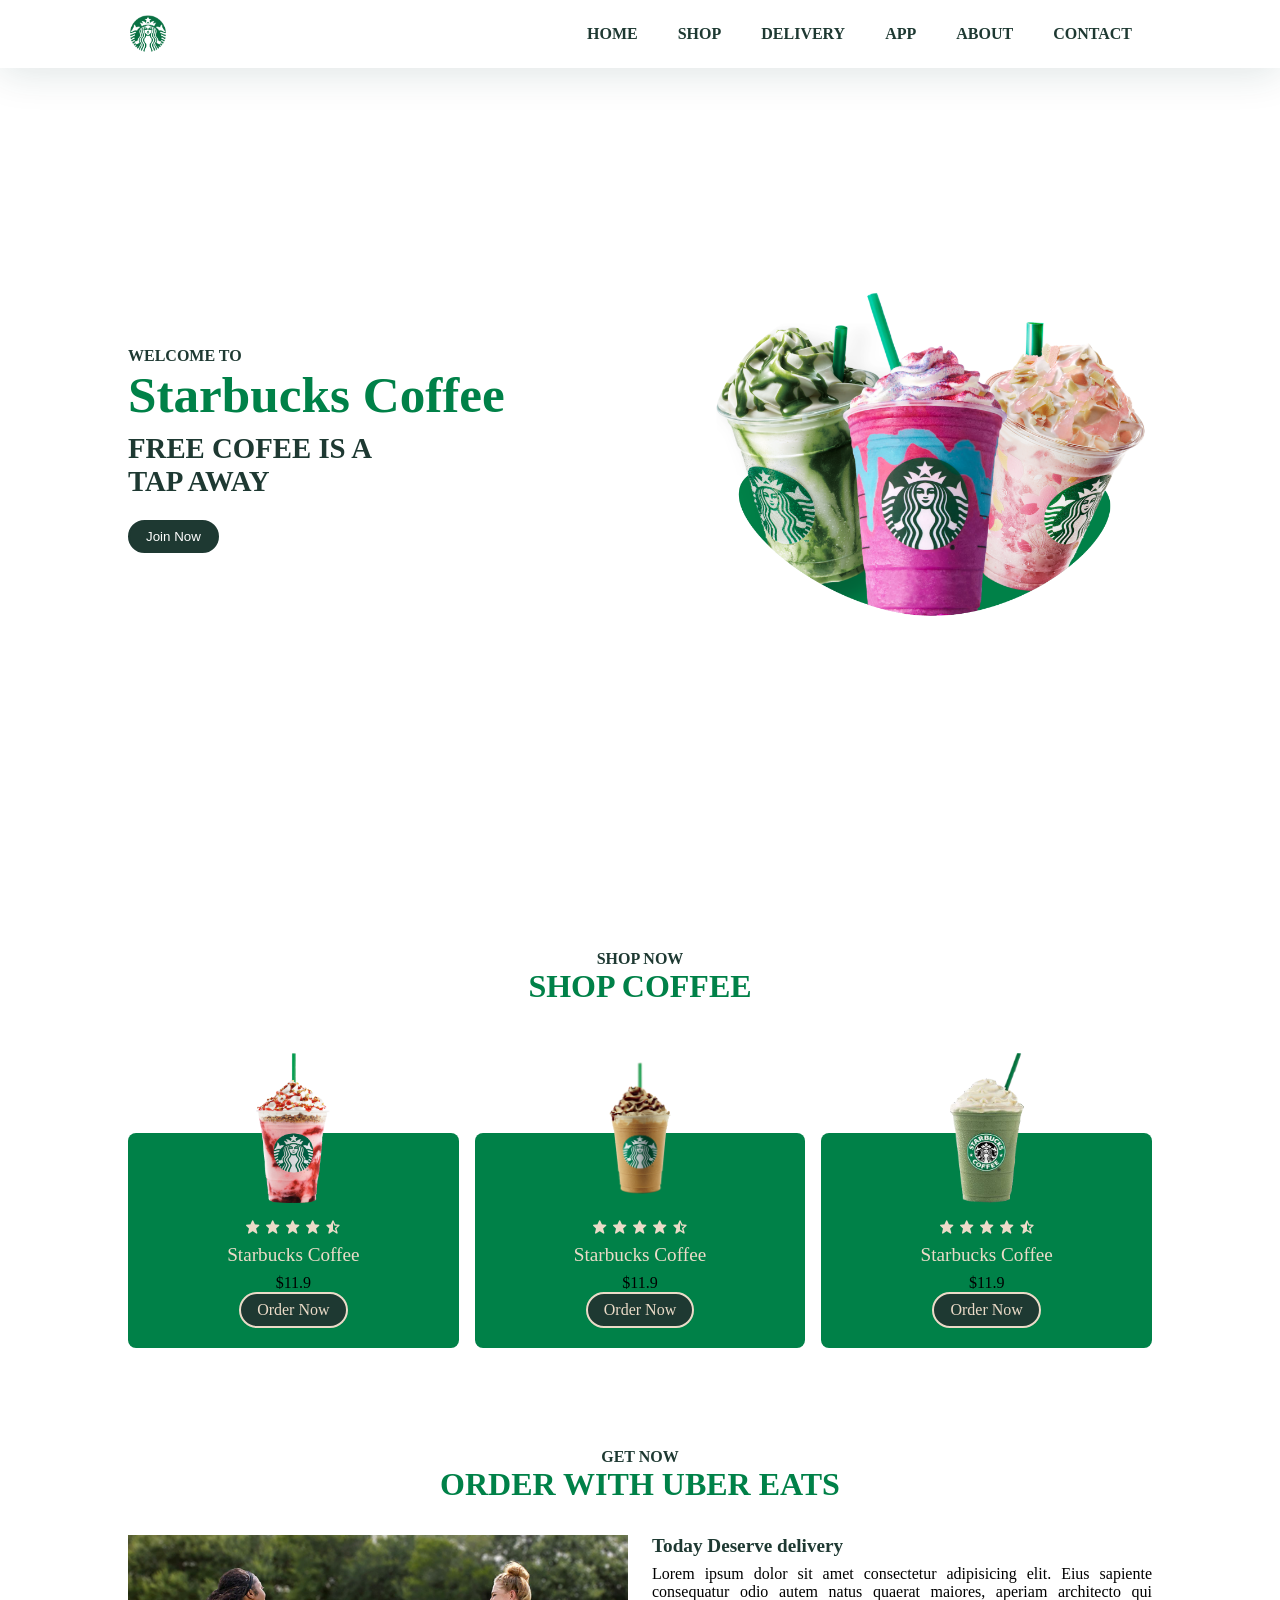
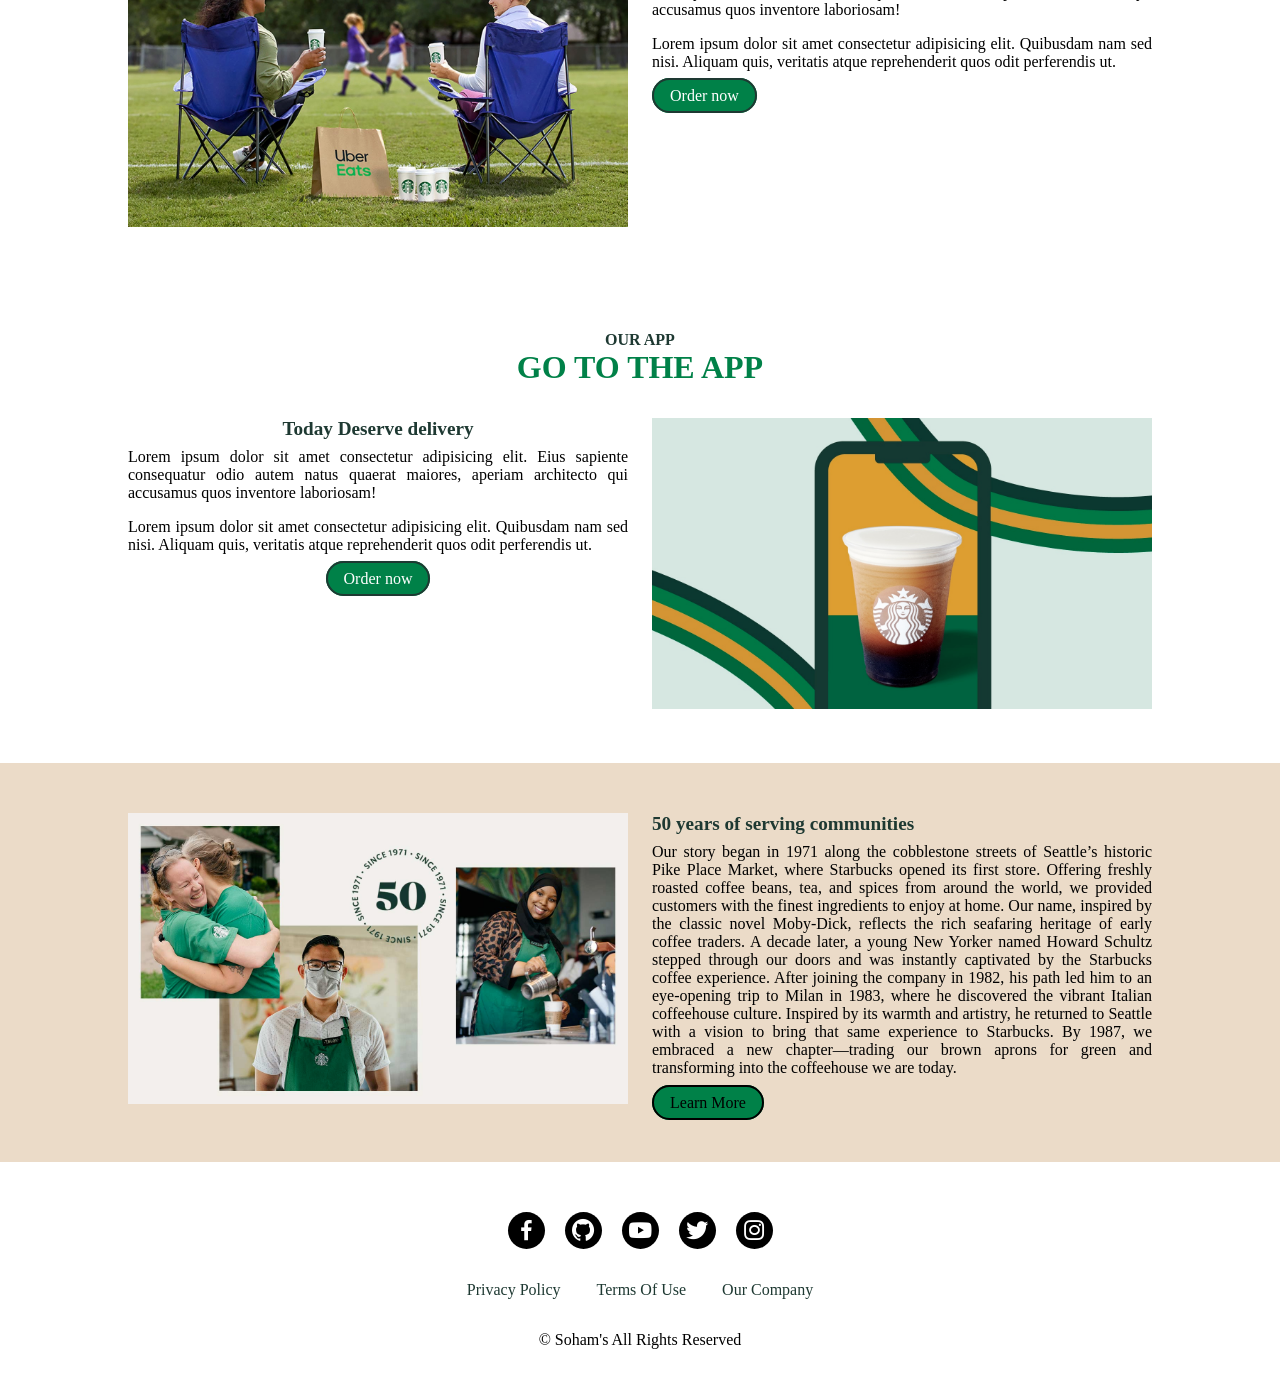
<file: LandingPage/index.html>
<!DOCTYPE html>
<html lang="en">
<head>
    <meta charset="UTF-8">
    <meta name="viewport" content="width=device-width, initial-scale=1.0">
    <title> Starbucks Landing Page </title>
    <link rel="stylesheet" href="style.css">
    <link rel="stylesheet"
     href="https://cdn.jsdelivr.net/npm/boxicons@latest/css/boxicons.min.css">
</head>
<body>
    <!-- header  -->
    <header>
        <a href="https://www.starbucks.in/dashboard"  target="_blank"  class="logo" ><img src="img/logo.png" alt=""></a>
        <div class="bx bx-menu" id="menu-icon"></div>

        
        <ul class="navbar">
            <li><a href="#home">Home</a></li>
            <li><a href="#shop">Shop </a></li>
            <li><a href="#delivery">Delivery</a></li>
            <li><a href="#app">App</a></li>
            <li><a href="#about">About</a></li>
            <li><a href="#contact">Contact</a></li>

        </ul>
    </header>

    <!-- home 
     -->

    <section class="home" id="home">
        <div class="home-text">
            <span>Welcome to </span>
            <h1>Starbucks Coffee</h1>
            <h2>Free cofee is a <br>tap away </h2>
            <button class="btn"><a href="https://www.starbucks.in/rewards" target="_blank">Join Now </a>
            </button>
            
        </div>
        <div class="home-img">
            <img src="img/home.png" alt="">
        </div>

        <!-- shop section  -->
    </section>
    <section class="shop" id="shop">
        <div class="heading">
            <span>Shop now </span>
            <h1>Shop Coffee</h1>
        </div>
        <div class="shop-container">
            <div class="box">
                <div class="box-img">
                    <img src="img/shop1.png" alt="">
                </div>
                <div class="stars">
                    <i class='bx bxs-star'></i>
                    <i class='bx bxs-star'></i>
                    <i class='bx bxs-star'></i>
                    <i class='bx bxs-star'></i>
                    <i class='bx bxs-star-half' ></i>
                </div>
                <h2>Starbucks Coffee</h2>
                <span>$11.9</span>
                <a href="#" class="btn">Order Now</a>
            </div>
            <div class="box">
                <div class="box-img">
                    <img src="img/shop2.png" alt="">
                </div>
                <div class="stars">
                    <i class='bx bxs-star'></i>
                    <i class='bx bxs-star'></i>
                    <i class='bx bxs-star'></i>
                    <i class='bx bxs-star'></i>
                    <i class='bx bxs-star-half' ></i>
                </div>
                <h2>Starbucks Coffee</h2>
                <span>$11.9</span>
                <a href="#" class="btn">Order Now</a>
            </div>
            <div class="box">
                <div class="box-img">
                    <img src="img/shop3.png" alt="">
                </div>
                <div class="stars">
                    <i class='bx bxs-star'></i>
                    <i class='bx bxs-star'></i>
                    <i class='bx bxs-star'></i>
                    <i class='bx bxs-star'></i>
                    <i class='bx bxs-star-half' ></i>
                </div>
                <h2>Starbucks Coffee</h2>
                <span>$11.9</span>
                <a href="#" class="btn">Order Now</a>
            </div>
        </div>
    </section>

    <!-- delivery -->

    <section class="delivery" id="delivery">
        <div class="heading">
            <span>Get Now </span>
            <h1>Order with Uber Eats </h1>
        </div>
        <div class="container">
            <div class="delivery-img">
                <img src="img/delivery.png" alt="">
            </div>
            <div class="delivery-text">
                <h2>Today Deserve delivery</h2>
                <p>Lorem ipsum dolor sit amet consectetur adipisicing elit. Eius sapiente consequatur odio autem natus quaerat maiores, aperiam architecto qui accusamus quos inventore laboriosam!</p>
                <p>Lorem ipsum dolor sit amet consectetur adipisicing elit. Quibusdam nam sed nisi. Aliquam quis, veritatis atque reprehenderit quos odit perferendis ut.</p>
                <a href="" class="btn">Order now</a>
            </div>
        </div>
    </section>

    <!-- app -->
    <section class="app" id="app">
        <div class="heading">
            <span>Our app</span>
            <h1>Go to the app</h1>
            <div class="container">

            <div class="app-text">
                <h2>Today Deserve delivery</h2>
                <p>Lorem ipsum dolor sit amet consectetur adipisicing elit. Eius sapiente consequatur odio autem natus quaerat maiores, aperiam architecto qui accusamus quos inventore laboriosam!</p>
                <p>Lorem ipsum dolor sit amet consectetur adipisicing elit. Quibusdam nam sed nisi. Aliquam quis, veritatis atque reprehenderit quos odit perferendis ut.</p>
                <a href="#" target="_blank" class="btn">Order now</a>
            </div>
                <div class="app-img">
                    <img src="img/app.png" alt="">
                </div>
            </div>
    </section>

    <!-- about  -->
    <section class="about" id="about">
        <div class="about-img">
            <img src="img/about.png" alt="">
        </div>
        <div class="about-text">
            <h2>50 years of serving communities</h2>
            <p>Our story began in 1971 along the cobblestone streets of Seattle’s historic Pike Place Market, where Starbucks opened its first store. Offering freshly roasted coffee beans, tea, and spices from around the world, we provided customers with the finest ingredients to enjoy at home. Our name, inspired by the classic novel Moby-Dick, reflects the rich seafaring heritage of early coffee traders. 
                A decade later, a young New Yorker named Howard Schultz stepped through our doors and was instantly captivated by the Starbucks coffee experience. After joining the company in 1982, his path led him to an eye-opening trip to Milan in 1983, where he discovered the vibrant Italian coffeehouse culture. Inspired by its warmth and artistry, he returned to Seattle with a vision to bring that same experience to Starbucks. By 1987, we embraced a new chapter—trading our brown aprons for green and transforming into the coffeehouse we are today.</p>
            <a href="#" target="_blank" class="btn">Learn More</a>
        </div>

    </section>


<!-- contact  -->

    <section class="contact" id="contact">
        <div class="social">
            <a href="#"><i class='bx bxl-facebook'></i></a>
            <a href="#"><i class='bx bxl-github'></i></a>
            <a href="#"><i class='bx bxl-youtube'></i></a>
            <a href="#"><i class='bx bxl-twitter'></i></a>
            <a href="#"><i class='bx bxl-instagram'></i></a>
        </div>
        <div class="links">
            <a href="#">Privacy Policy </a>
            <a href="#">Terms Of Use  </a>
            <a href="#">Our Company </a>
        </div>
        <p>&#169; Soham's All Rights Reserved</p>
    </section>



    <script src="main.js"></script>
</body>
</html>
</file>
<file: LandingPage/style.css>
*{
    margin: 0;
    padding: 0;
    box-sizing: border-box; 
    scroll-padding-top: 2rem;
    text-decoration: none;
    list-style: none;
    scroll-behavior: smooth;
    
}

:root{
    --main-color:#008148;
    --second-color:#1e3932;
}

section{
    padding:50px 10%;
}

*::selection{
    color: #fff;
    background-color: var(--main-color);
}
img{
    width: 100%;
}
header{
    position: fixed;
    width: 100%;
    top: 0;
    right: 0;
    z-index: 1000;
    display: flex;
    align-items: center;
    justify-content: space-between;
    background-color: #fff;
    box-shadow:  0 4px 41px rgb(14 55 54 / 14%);
    padding: 15px 10%;
    transition: 0.2s;
}
.logo{
    display: flex;
    align-items: center;

}
.logo img{
    width: 40px;
}
.navbar{
    display: flex;
    
    
}
.navbar a{
    font-size: 1rem;
    padding: 10px 20px ;
    color: var(--second-color);
    font-weight: 600;
    text-transform: uppercase;
}

.navbar a:hover {
    color: var(--main-color);
}

#menu-icon{
    font-size: 24px ;
    cursor: pointer;
    z-index: 1001;
    display: none;
}

/* home  */

.home{
    width: 100%;
    min-height: 100vh;
    display: flex;
    flex-wrap: wrap;
    align-items: center;
    /* background:#ff8397; */
    gap: 1rem;

}
.home-text{
    flex: 2 3 18rem;

}
.home-img{
    flex: 1 1 19rem;
    

}
/* for animation  */
.home-img img{
    animation: animate 3s linear infinite;
    border-radius: 50%;
}
@keyframes animate{
    0%{

        transform:translate(-11px,0);
    }
    50%{
        transform: translate(-0px,-11px);
    }
    100%{
        transform: translate(-11px,0);
    }
}

.home-text span{
    font-size: 1rem;
    text-transform: uppercase;
    font-weight: 600;
    color: var(--second-color);

}
.home-text h1{
    font-size: 3.2rem;
    color: var(--main-color);
    font-weight: bolder;

}
.home-text h2{
    font-size: 1.8rem;
    font-weight: 600;
    color: var(--second-color);
    text-transform: uppercase;
    margin: 0.5rem 0 1.4rem;
}
/* button  */
.btn {
    padding: 7px 16px;
    border: 2px solid var(--second-color);
    border-radius: 20px;
    color: black;
    font-weight: 500;
    background-color: var(--second-color);
    text-align: center;
}
.btn a{
    color: #fff;
}
.btn:hover{
    /* color: black; */
    background: var(--main-color);
}



/* shop section  */
.heading{
    text-align: center;
}
.heading span{
    font-weight: 600;
    font-size: 1rem;
    color: var(--second-color);
    text-transform: uppercase;
}
.heading h1{
    font-size: 2rem;
    font-weight: bolder;
    color: var(--main-color);
    text-transform: uppercase;
}


.shop-container{
    display: flex;
    flex-wrap: wrap;
    gap: 1rem;
    margin-top: 5rem;
}
.shop-container .box{
    flex:1 1 10rem;
    background:var(--main-color);
    padding: 20px;
    display: flex;
    text-align: center;
    flex-direction: column;
    align-items: center;
    margin-top: 3rem;
    border-radius: 0.5rem;

}
.shop-container .box .box-img{
    width: 150px;
    height:150px;
    margin-top: -100px;
}
.shop-container .box .box-img img{
    width: 100%;
    height: 100%;
    object-fit: contain;
    object-position: center;

}
.stars{
    margin: 1rem 0  0.2rem;

}

.shop-container .box .stars .bx{
    color: #ebdbc8;

}
.shop-container .box h2{
    color: #ebdbc8;
    font-size: 1.2rem;
    font-weight: 500;
    margin: 0.2rem  0 0.5rem ;
}
.box .btn{
    border: 2px solid #ebdbc8;
    color: #ebdbc8;
}
.box .btn:hover{
    background:#ebdbc8;
    color: var(--second-color);
}


/* delivery  */
.container{
    display: flex;
    flex-wrap: wrap;
    gap: 1.5rem;
    margin-top: 2rem;
}
.delivery-img , .app-img{
    flex: 1 1 21rem;

}
.delivery-text , .app-text{
    flex: 1 1 21rem;
}
.delivery-text h2 , .app-text h2{
    font-size: 1.2rem;
    color: var(--second-color);

}
.delivery-text p, .app-text p{
    margin: 0.5rem 0 1rem;
    text-align: justify;
    
    
}
.delivery-text .btn , .app-text .btn {
    background-color: var(--main-color);
    color: white;
    

}
.delivery-text .btn:hover , .app-text .btn:hover {
    background-color: #1e3932;
    color: white;
}
.about{
    display: flex;
    flex-wrap: wrap;
    background-color: #ebdbc8;
    gap: 1.5rem;
}
.about-img{
    flex: 1 1 17rem;
    

}
.about-text{
    flex: 1 1 17rem;
}
.about-text h2{
    font-size: 1.2rem;
    color: var(--second-color);
}
.about-text p{
    margin: 0.5rem 0 1.1rem;
    text-align: justify;
}
.about-text .btn{
    background-color: var(--main-color);
    border: 2px solid black;
    

}
.about-text .btn:hover{
    background-color: var(--second-color);
    color: white;
}
.contact{
    display: flex;
    flex-direction: column;
    align-items: center;
    flex-wrap: wrap;
    gap: 1rem;
}
.social a{
    font-size: 27px;
    margin: 0.5rem;
}
.social a .bx{
    padding: 5px;
    color: #fff;
    background: #000000;
    border-radius: 50%;
}
.social a .bx:hover{
    background-color: var(--main-color);

}

.links{
    margin: 1rem 0 1rem;

}
.links a{
    font-size: 1rem;
    font-weight: 500;
    color: var(--second-color);
    padding: 1rem;
}
.links a:hover{
    background-color: var(--main-color);
}
@media (max-width:1150px){
    header{
        padding:18px 7%;
    }
    section{
        padding:50px 7%;
    }
    .home-text h1{
        font-size:3rem;
    }
    .home-text h2{
        font-size: 1.5rem;
    }

}
@media (max-width:991px){
    header{
        padding:18px 4%;
    }
    section{
        padding:50px 4%;
    }
}
@media (max-width:768px){
    header{
        padding:11px 4%;
    }
    #menu-icon{
        display: initial;


    }
    header .navbar{
        position: absolute;
        top: -500px;
        left: 0;
        right: 0;
        display: flex;
        flex-direction: column;
        background: #fff;
        box-shadow: 0 4px 4px rgb(14 55 54 / 14%);
        border-top: 2px solid var(--main-color);
        transition: 0.2s;
        text-align: left;
    }
    .navbar.active{
        top: 100%;
    }
    .navbar a{
        padding: 1.5rem;
        display: block;
        color: var(--second-color);
    }
    .home-text span{
        font-size: 0.9rem;

    }
    .home-text h1{
        font-size: 2.4rem;
    }
    .home-text h2{
        font-size: 1.2rem;
    }
}
    @media (max-width:768px){
        .home-text{
            padding-top: inherit;

        }
        .shop-container .box{
            margin-top: 6rem;

        }
        .heading h1{
            font-size: 1.5rem;
        }
        .heading span{
            font-size: 0.9rem;
        }
        .delivery-text .btn{
            align-items: center;
            margin-top: 20%;
            margin-left: 35%;
        }
        .about{
            flex-direction: column-reverse;

        }
        .links{
            display: flex;
            flex-direction: column;
        }
    }

@media (max-width:364px){
    .links{
        display: flex;
        flex-direction: column;
    }
}
</file>
